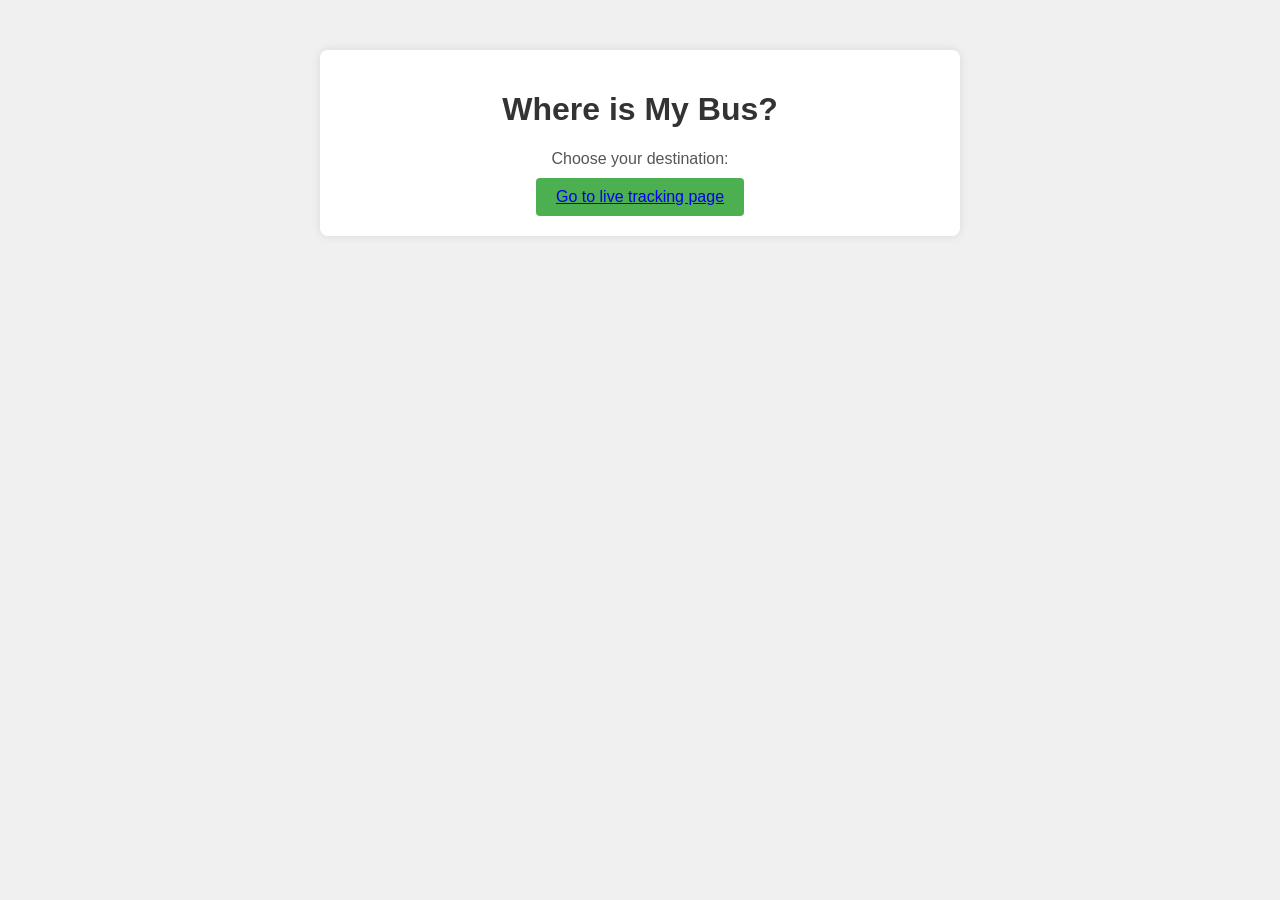
<file: index.html>
<!DOCTYPE html>
<html lang="en">
<head>
    <meta charset="UTF-8">
    <meta name="viewport" content="width=device-width, initial-scale=1.0">
    <link rel="stylesheet" href="styles.css">
    <title>Where is My Bus</title>
</head>
<body>

<div class="container">
    <h1>Where is My Bus?</h1>

    <form action="#" method="post">
        <label for="destination">Choose your destination:</label>
        <!-- <select id="destination" name="destination">
            <option value="option1">Option 1</option>
            <option value="option2">Option 2</option>
            <option value="option3">Option 3</option> -->
            <!-- Add more options as needed -->
        </select>

        <button type="submit"><a href="Livebus.html">Go to live tracking page</a></button>
    </form>
</div>

</body>
</html>
</file>
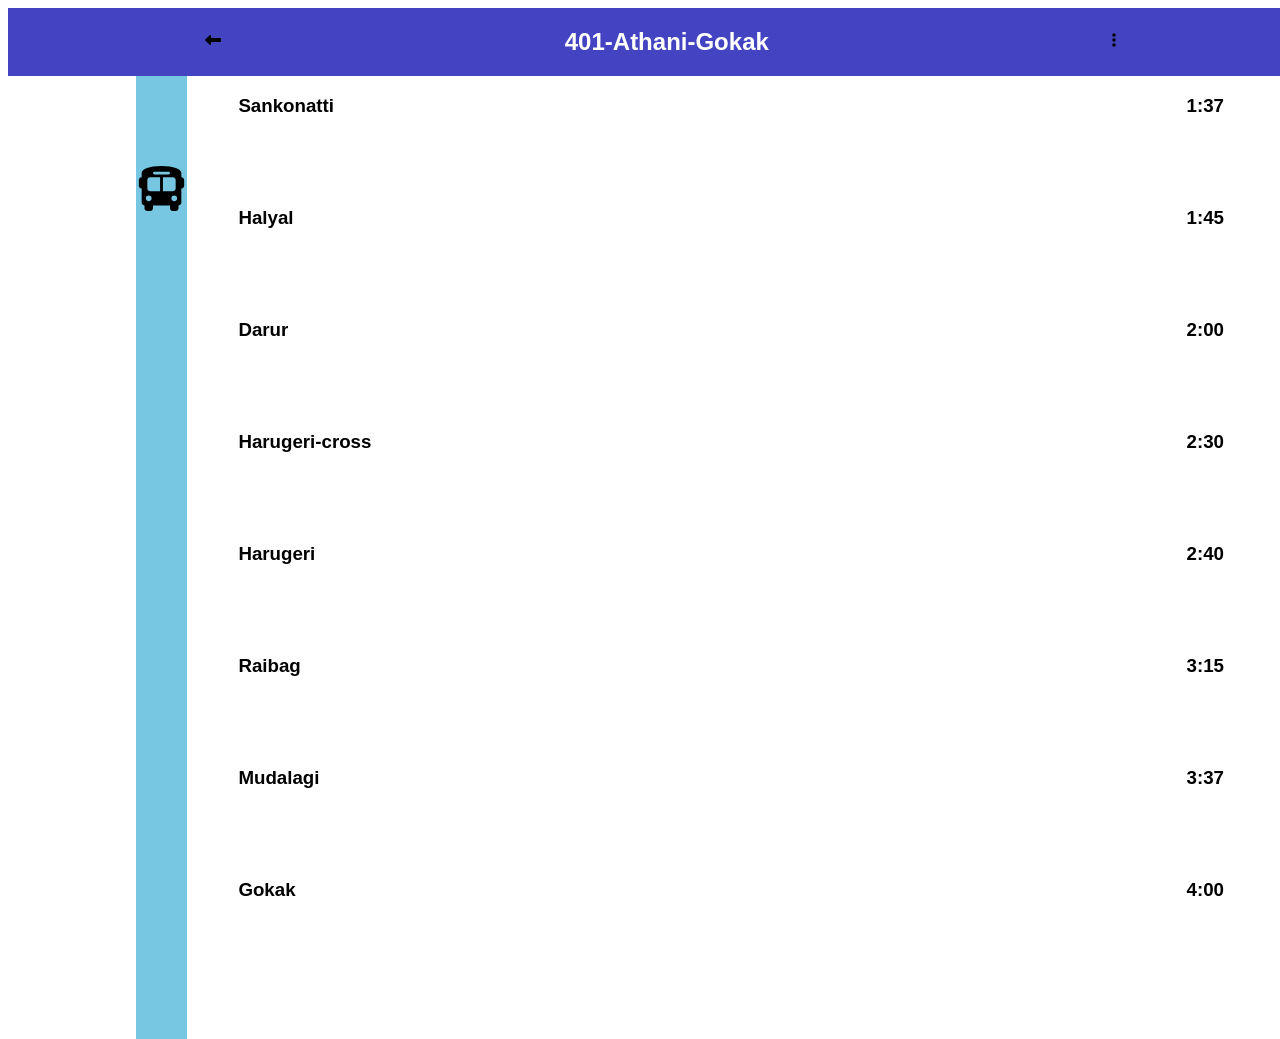
<file: LiveBus.html>
<!DOCTYPE html>
<html lang="en">
<head>
    <meta charset="UTF-8">
    <meta name="viewport" content="width=device-width, initial-scale=1.0">
    <title>Document</title>
    <link rel="stylesheet" href="livebus.css">
</head>

<body>
    <div class="header">
        <div class="go-back">
           <img src="left-long-solid.svg" alt="">
        </div>
        <!-- <div class="header-space">

        </div> -->
        <div class="bus-deatils">
            <h2 class="bus-no">401</h2>
            <h2>-</h2>
             <h2 class="bus-name">Athani-Gokak</h2>
            <!-- <date>15-12-2023</date> -->
        </div>
        <div class="dots">
            <img src="ellipsis-vertical-solid.svg" alt="">
        </div>
    </div>
    <div class="tracking-area">
        <div class="bus-path">
        <div class="stop-points">
          
        </div>
        <div class="bus">
            <img src="bus-solid.svg" alt="" class="bus-img">
        </div>
        </div>
        <div class="stop-names">
          <h3 class="stop-name">Sankonatti</h3>
          <h3 class="stop-name">Halyal</h3>
          <h3 class="stop-name">Darur</h3>
          <h3 class="stop-name">Harugeri-cross</h3>
          <h3 class="stop-name">Harugeri</h3>
          <h3 class="stop-name">Raibag</h3>
          <h3 class="stop-name">Mudalagi</h3>
          <h3 class="stop-name">Gokak</h3>

        </div>
        <div class="space">

        </div>
        <div class="stop-timings">
            <h3 class="stop-time"> 1:37</h3>
            <h3 class="stop-time"> 1:45</h3>
            <h3 class="stop-time"> 2:00</h3>
            <h3 class="stop-time"> 2:30</h3>
            <h3 class="stop-time"> 2:40</h3>
            <h3 class="stop-time"> 3:15</h3>
            <h3 class="stop-time"> 3:37</h3>
            <h3 class="stop-time"> 4:00</h3>

        </div>
    </div>
    <!-- <div class="update-info">
        <div class="bar">
            <img src="minus-solid.svg" alt="" class="bar-img">
        </div>
        <div class="info">
            <h2>Bus Arrived At Halyal</h2>
        </div>
    </div> -->
</body>
</html>
</file>
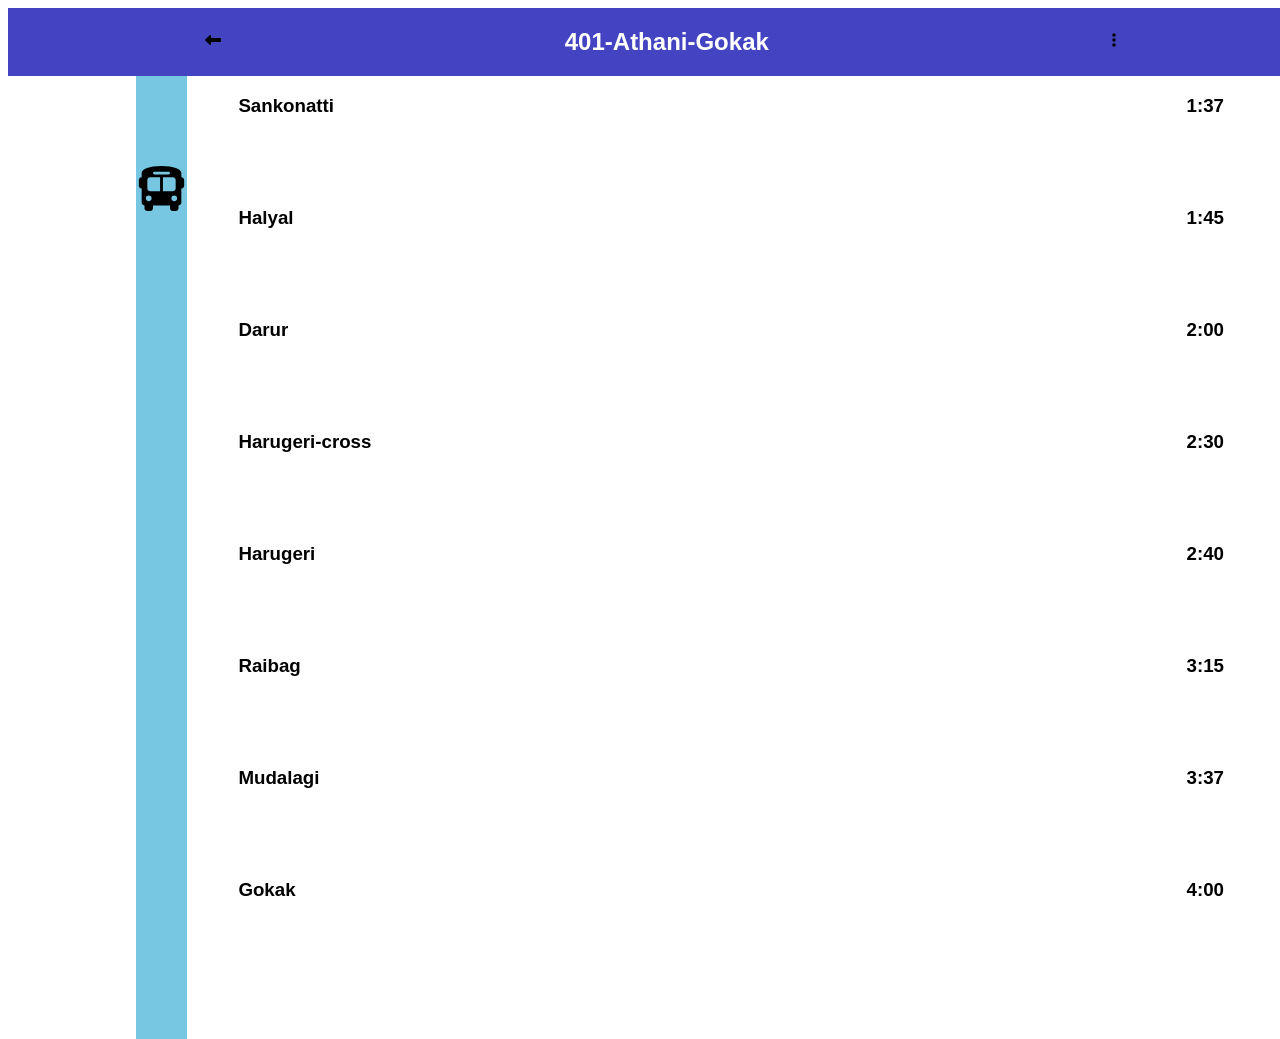
<file: livebus.html>
<!DOCTYPE html>
<html lang="en">
<head>
    <meta charset="UTF-8">
    <meta name="viewport" content="width=device-width, initial-scale=1.0">
    <title>Document</title>
    <link rel="stylesheet" href="livebus.css">
</head>

<body>
    <div class="header">
        <div class="go-back">
           <img src="left-long-solid.svg" alt="">
        </div>
        <!-- <div class="header-space">

        </div> -->
        <div class="bus-deatils">
            <h2 class="bus-no">401</h2>
            <h2>-</h2>
             <h2 class="bus-name">Athani-Gokak</h2>
            <!-- <date>15-12-2023</date> -->
        </div>
        <div class="dots">
            <img src="ellipsis-vertical-solid.svg" alt="">
        </div>
    </div>
    <div class="tracking-area">
        <div class="bus-path">
        <div class="stop-points">
          
        </div>
        <div class="bus">
            <img src="bus-solid.svg" alt="" class="bus-img">
        </div>
        </div>
        <div class="stop-names">
          <h3 class="stop-name">Sankonatti</h3>
          <h3 class="stop-name">Halyal</h3>
          <h3 class="stop-name">Darur</h3>
          <h3 class="stop-name">Harugeri-cross</h3>
          <h3 class="stop-name">Harugeri</h3>
          <h3 class="stop-name">Raibag</h3>
          <h3 class="stop-name">Mudalagi</h3>
          <h3 class="stop-name">Gokak</h3>

        </div>
        <div class="space">

        </div>
        <div class="stop-timings">
            <h3 class="stop-time"> 1:37</h3>
            <h3 class="stop-time"> 1:45</h3>
            <h3 class="stop-time"> 2:00</h3>
            <h3 class="stop-time"> 2:30</h3>
            <h3 class="stop-time"> 2:40</h3>
            <h3 class="stop-time"> 3:15</h3>
            <h3 class="stop-time"> 3:37</h3>
            <h3 class="stop-time"> 4:00</h3>

        </div>
    </div>
    <!-- <div class="update-info">
        <div class="bar">
            <img src="minus-solid.svg" alt="" class="bar-img">
        </div>
        <div class="info">
            <h2>Bus Arrived At Halyal</h2>
        </div>
    </div> -->
</body>
</html>
</file>
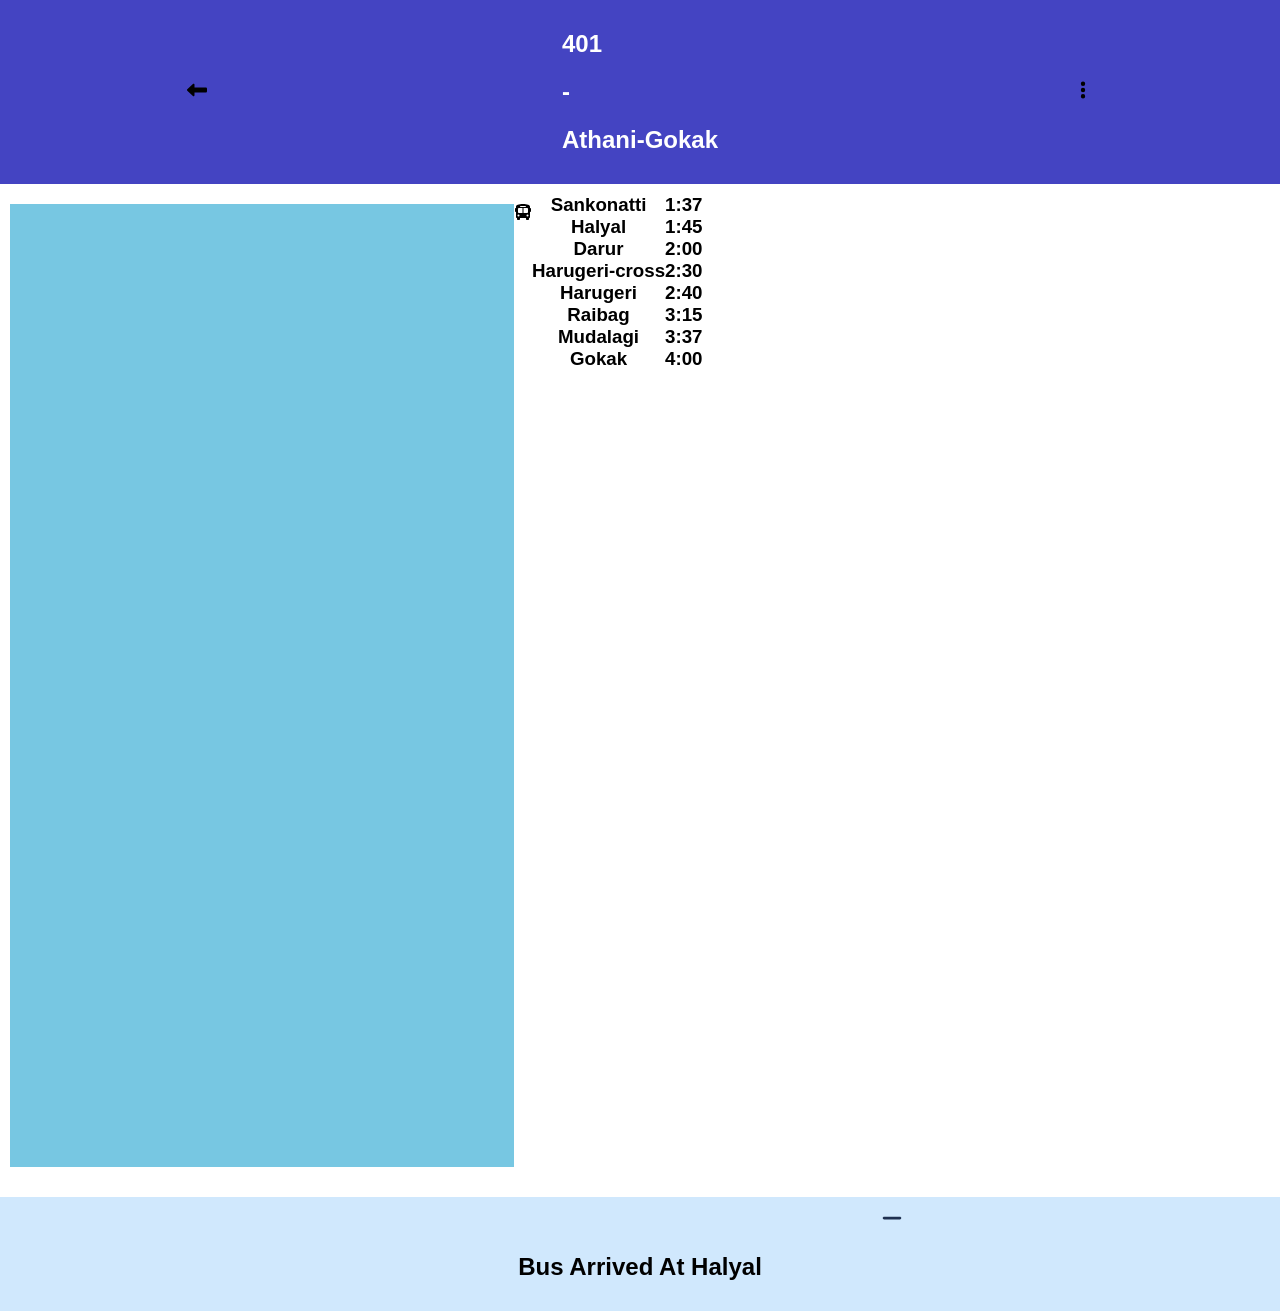
<file: livebuscp.html>
<!DOCTYPE html>
<html lang="en">
<head>
    <meta charset="UTF-8">
    <meta name="viewport" content="width=device-width, initial-scale=1.0">
    <title>Bus Tracking</title>
    <style>
        body {
            font-family: Arial, Helvetica, sans-serif;
            margin: 0; /* Remove default margin */
            padding: 0; /* Remove default padding */
        }
    
        .header {
            background-color: rgb(68, 68, 194);
            color: white;
            display: flex;
            align-items: center;
            justify-content: space-around;
            padding: 10px;
        }
    
        .header img {
            width: 20px; /* Adjust as needed */
            height: 20px; /* Adjust as needed */
        }
    
        .bus-deatils {
            display: flex;
            align-items: center;
            justify-content: center;
        }
    
        .bus-deatils h2 {
            margin: 0; /* Remove default margin */
        }
    
        .tracking-area {
            display: flex;
            flex-direction: column; /* Adjust for mobile layout */
            align-items: center;
            padding: 10px;
        }
    
        .bus-path {
            height: 107vh; /* Adjust as needed */
            width: 90%; /* Adjust as needed */
            background-color: rgb(119, 199, 226);
            margin: 10px 0;
        }
    
        .bus img {
            width: 100%; /* Make the bus image responsive */
            margin-top: 10px; /* Adjust as needed */
        }
    
        .stop-names {
            text-align: center;
            margin-top: 10px; /* Adjust as needed */
        }
    
        .stop-name {
            margin: 0; /* Remove default margin */
        }
    
        .stop-timings {
            text-align: center;
            margin-top: 10px; /* Adjust as needed */
        }
    
        .stop-time {
            margin: 0; /* Remove default margin */
        }
    
        .update-info {
            background-color: rgb(208, 232, 253);
            margin-top: 10px; /* Adjust as needed */
            padding: 10px;
            text-align: center;
        }
    
        .bar-img {
            width: 20px; /* Adjust as needed */
            margin-left: 40%;
        }
    
        .info {
            margin-top: 10px; /* Adjust as needed */
        }
    
        @media only screen and (min-width: 600px) {
            /* Adjust styles for screens wider than 600px */
            .tracking-area {
                flex-direction: row;
                align-items: flex-start;
            }
    
            .bus-path {
                width: 40%; /* Adjust as needed */
            }
    
            .stop-names, .stop-timings {
                margin-top: 0;
            }
        }
    </style>
</head>
<body>
    <div class="header">
        <div class="go-back">
            <img src="left-long-solid.svg" alt="">
        </div>
        <div class="bus-details">
            <h2 class="bus-no">401</h2>
            <h2>-</h2>
            <h2 class="bus-name">Athani-Gokak</h2>
        </div>
        <div class="dots">
            <img src="ellipsis-vertical-solid.svg" alt="">
        </div>
    </div>
    <div class="tracking-area">
        <div class="bus-path"></div>
        <div class="bus">
            <img src="bus-solid.svg" alt="" class="bus-img">
        </div>
        <div class="stop-names">
            <h3 class="stop-name">Sankonatti</h3>
            <h3 class="stop-name">Halyal</h3>
            <h3 class="stop-name">Darur</h3>
            <h3 class="stop-name">Harugeri-cross</h3>
            <h3 class="stop-name">Harugeri</h3>
            <h3 class="stop-name">Raibag</h3>
            <h3 class="stop-name">Mudalagi</h3>
            <h3 class="stop-name">Gokak</h3>
        </div>
        <div class="stop-timings">
            <h3 class="stop-time">1:37</h3>
            <h3 class="stop-time">1:45</h3>
            <h3 class="stop-time">2:00</h3>
            <h3 class="stop-time">2:30</h3>
            <h3 class="stop-time">2:40</h3>
            <h3 class="stop-time">3:15</h3>
            <h3 class="stop-time">3:37</h3>
            <h3 class="stop-time">4:00</h3>
        </div>
    </div>
    <div class="update-info">
        <div class="bar">
            <img src="minus-solid.svg" alt="" class="bar-img">
        </div>
        <div class="info">
            <h2>Bus Arrived At Halyal</h2>
        </div>
    </div>
</body>
</html>
</file>
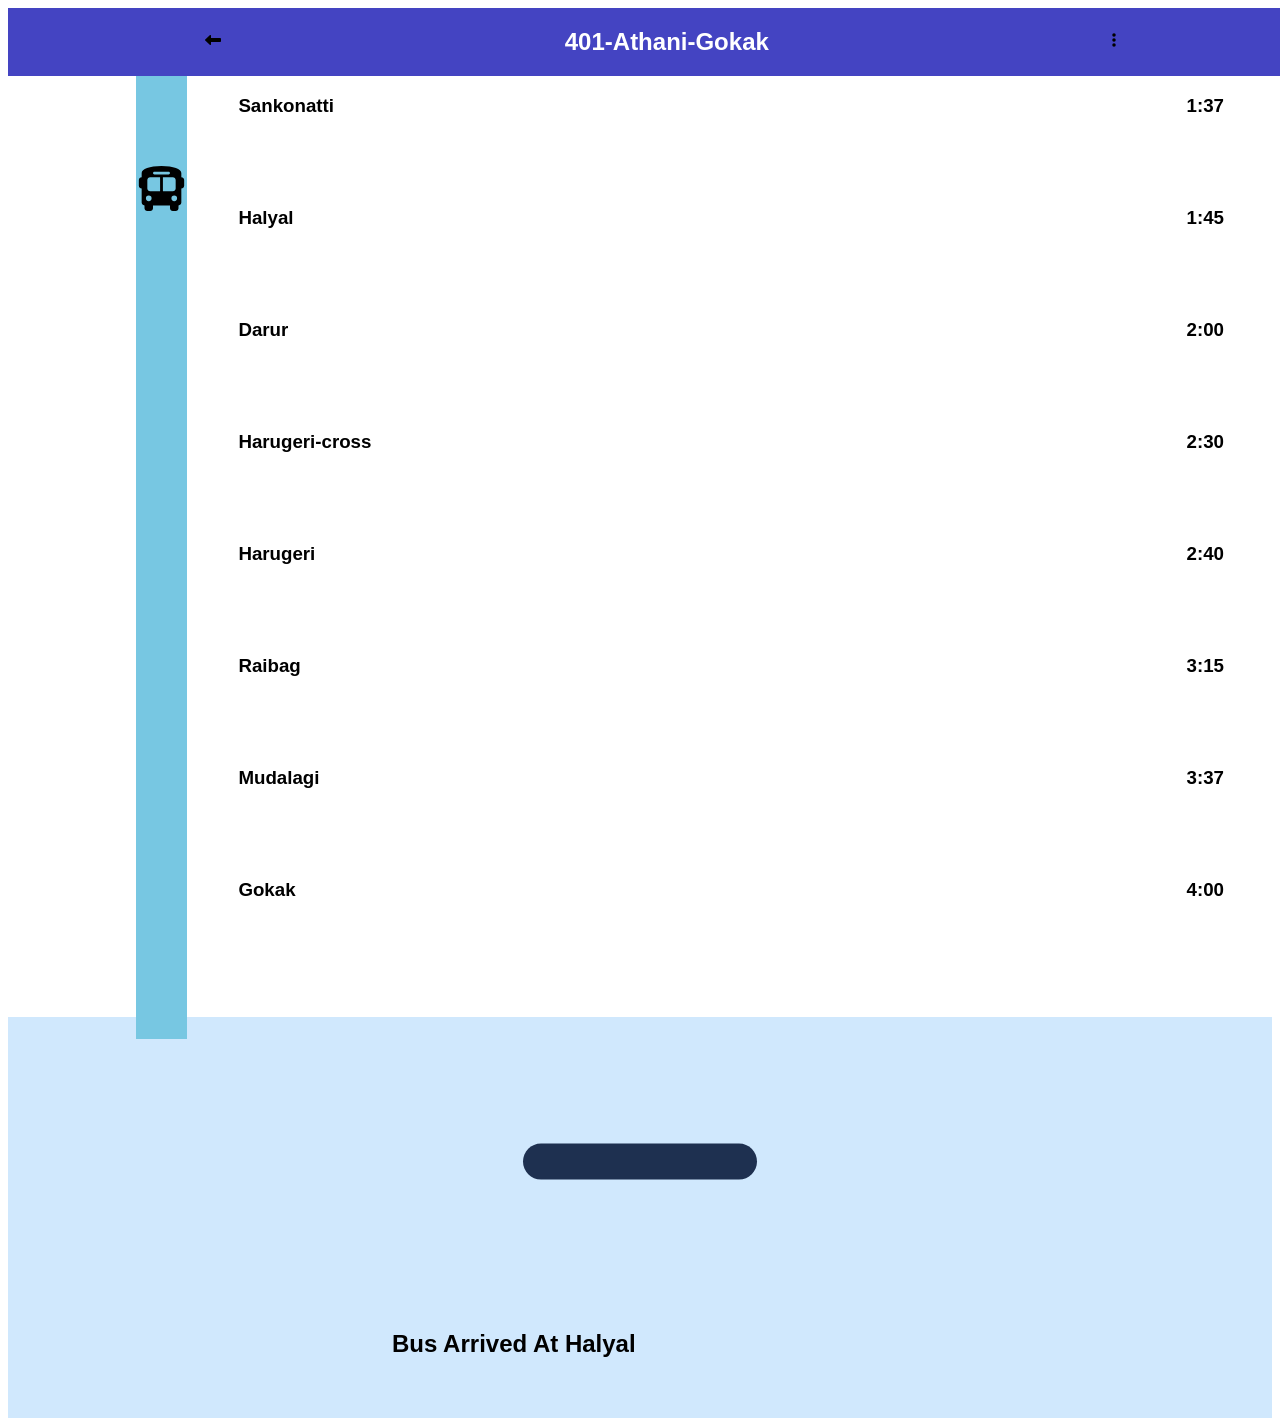
<file: Llvebus.html>
<!DOCTYPE html>
<html lang="en">
<head>
    <meta charset="UTF-8">
    <meta name="viewport" content="width=device-width, initial-scale=1.0">
    <title>Document</title>
</head>
<style>
    body{
        font-family: Arial, Helvetica, sans-serif;
    }
.header{
    background-color: rgb(68, 68, 194);
    color: white;
    width: 100vw;
    display: flex;
    align-items: center;
    justify-content: space-around;
}
.go-back{
    margin-left: 2vw;
}
.header-space{
    width: 20vw;
}
.bus-deatils{
    display: flex;
    align-items: center;
    width: fit-content;
    justify-content: center;
}
.tracking-area{
    height: 100vh;
    display: flex;
    flex-direction: row;
    width: 100vw;
    /* justify-content: space-evenly; */
    /* align-items:  ; */
}
.bus-path{
    height: 107vh;
    width: 4vw;
    background-color: rgb(119, 199, 226);
    margin-left: 10vw;
    margin-right: 4vw;
}
.bus{
    /* width: 4vw; */
    margin-top: 10vh;
}
.bus-img{
    width: 4vw;
}

.stop-name{
    margin-bottom: 10vh;
    width: 42vw;
}
.space{
    width: 33vw;
}
.stop-timings{
    margin-right: 0px;
    margin-left: 80px;
}
.stop-time{
    margin-bottom: 10vh;
    margin-right: 5vw;
}

.update-info{
   background-color: rgb(208, 232, 253);
   margin-top: 41px;
    padding-top: 0px;
    padding-bottom: 40px;

}

.bar{
    margin-top: 2vw;
}
.bar-img{
    width: 20%;
    margin-left: 40%;
}
.info{
    margin-left: 30vw;
    margin-bottom: 2vh;
}
</style>
<body>
    <div class="header">
        <div class="go-back">
           <img src="left-long-solid.svg" alt="">
        </div>
        <!-- <div class="header-space">

        </div> -->
        <div class="bus-deatils">
            <h2 class="bus-no">401</h2>
            <h2>-</h2>
             <h2 class="bus-name">Athani-Gokak</h2>
            <!-- <date>15-12-2023</date> -->
        </div>
        <div class="dots">
            <img src="ellipsis-vertical-solid.svg" alt="">
        </div>
    </div>
    <div class="tracking-area">
        <div class="bus-path">
        <div class="stop-points">
          
        </div>
        <div class="bus">
            <img src="bus-solid.svg" alt="" class="bus-img">
        </div>
        </div>
        <div class="stop-names">
          <h3 class="stop-name">Sankonatti</h3>
          <h3 class="stop-name">Halyal</h3>
          <h3 class="stop-name">Darur</h3>
          <h3 class="stop-name">Harugeri-cross</h3>
          <h3 class="stop-name">Harugeri</h3>
          <h3 class="stop-name">Raibag</h3>
          <h3 class="stop-name">Mudalagi</h3>
          <h3 class="stop-name">Gokak</h3>

        </div>
        <div class="space">

        </div>
        <div class="stop-timings">
            <h3 class="stop-time"> 1:37</h3>
            <h3 class="stop-time"> 1:45</h3>
            <h3 class="stop-time"> 2:00</h3>
            <h3 class="stop-time"> 2:30</h3>
            <h3 class="stop-time"> 2:40</h3>
            <h3 class="stop-time"> 3:15</h3>
            <h3 class="stop-time"> 3:37</h3>
            <h3 class="stop-time"> 4:00</h3>

        </div>
    </div>
    <div class="update-info">
        <div class="bar">
            <img src="minus-solid.svg" alt="" class="bar-img">
        </div>
        <div class="info">
            <h2>Bus Arrived At Halyal</h2>
        </div>
    </div>
</body>
</html>
</file>
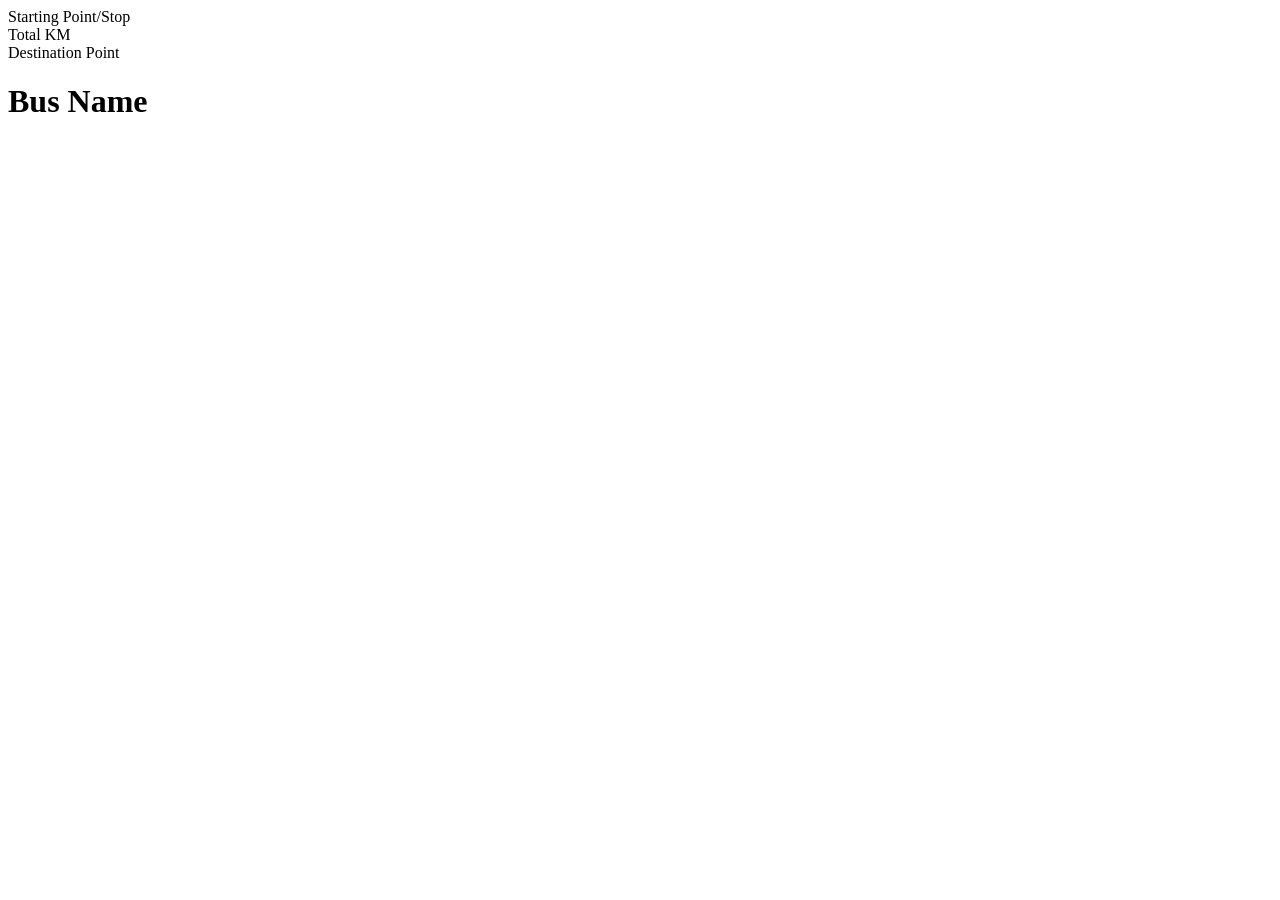
<file: temp.html>
<!DOCTYPE html>
<html lang="en">
<head>
    <meta charset="UTF-8">
    <meta name="viewport" content="width=device-width, initial-scale=1.0">
    <title>Document</title>
</head>
<body>
    <header>
        <div class="bus-info">
            <div class="start-stop">Starting Point/Stop</div>
            <div class="total-km">Total KM</div>
            <div class="destination">Destination Point</div>
        </div>
        <h1>Bus Name</h1>
    </header>
    <body>
        
    </body>
</body>
</html>
</file>
<file: styles.css>
body {
    font-family: 'Arial', sans-serif;
    background-color: #f0f0f0;
    margin: 0;
    padding: 0;
}

.container {
    max-width: 600px;
    margin: 50px auto;
    background-color: #fff;
    padding: 20px;
    border-radius: 8px;
    box-shadow: 0 0 10px rgba(0, 0, 0, 0.1);
}

h1 {
    text-align: center;
    color: #333;
}

form {
    display: flex;
    flex-direction: column;
    align-items: center;
}

label {
    margin-bottom: 10px;
    color: #555;
}

select {
    width: 100%;
    padding: 10px;
    margin-bottom: 20px;
    border: 1px solid #ccc;
    border-radius: 4px;
    box-sizing: border-box;
}

button {
    background-color: #4caf50;
    color: #fff;
    padding: 10px 20px;
    border: none;
    border-radius: 4px;
    cursor: pointer;
    font-size: 16px;
}

button:hover {
    background-color: #45a049;
}
</file>
<file: livebus.css>
body{
    font-family: Arial, Helvetica, sans-serif;
}
.header{
background-color: rgb(68, 68, 194);
color: white;
width: 100vw;
display: flex;
align-items: center;
justify-content: space-around;
}
.go-back{
margin-left: 2vw;
}
.header-space{
width: 20vw;
}
.bus-deatils{
display: flex;
align-items: center;
width: fit-content;
justify-content: center;
}
.tracking-area{
height: 100vh;
display: flex;
flex-direction: row;
width: 100vw;
/* justify-content: space-evenly; */
/* align-items:  ; */
}
.bus-path{
height: 107vh;
width: 4vw;
background-color: rgb(119, 199, 226);
margin-left: 10vw;
margin-right: 4vw;
}
.bus{
/* width: 4vw; */
margin-top: 10vh;
}
.bus-img{
width: 4vw;
}

.stop-name{
margin-bottom: 10vh;
width: 42vw;
}
.space{
width: 33vw;
}
.stop-timings{
margin-right: 0px;
margin-left: 80px;
}
.stop-time{
margin-bottom: 10vh;
margin-right: 5vw;
}

.update-info{
background-color: rgb(208, 232, 253);
margin-top: 41px;
padding-top: 0px;
padding-bottom: 40px;

}

.bar{
margin-top: 2vw;
}
.bar-img{
width: 20%;
margin-left: 40%;
}

.info{
margin-left: 30vw;
margin-bottom: 2vh;
}
</file>
